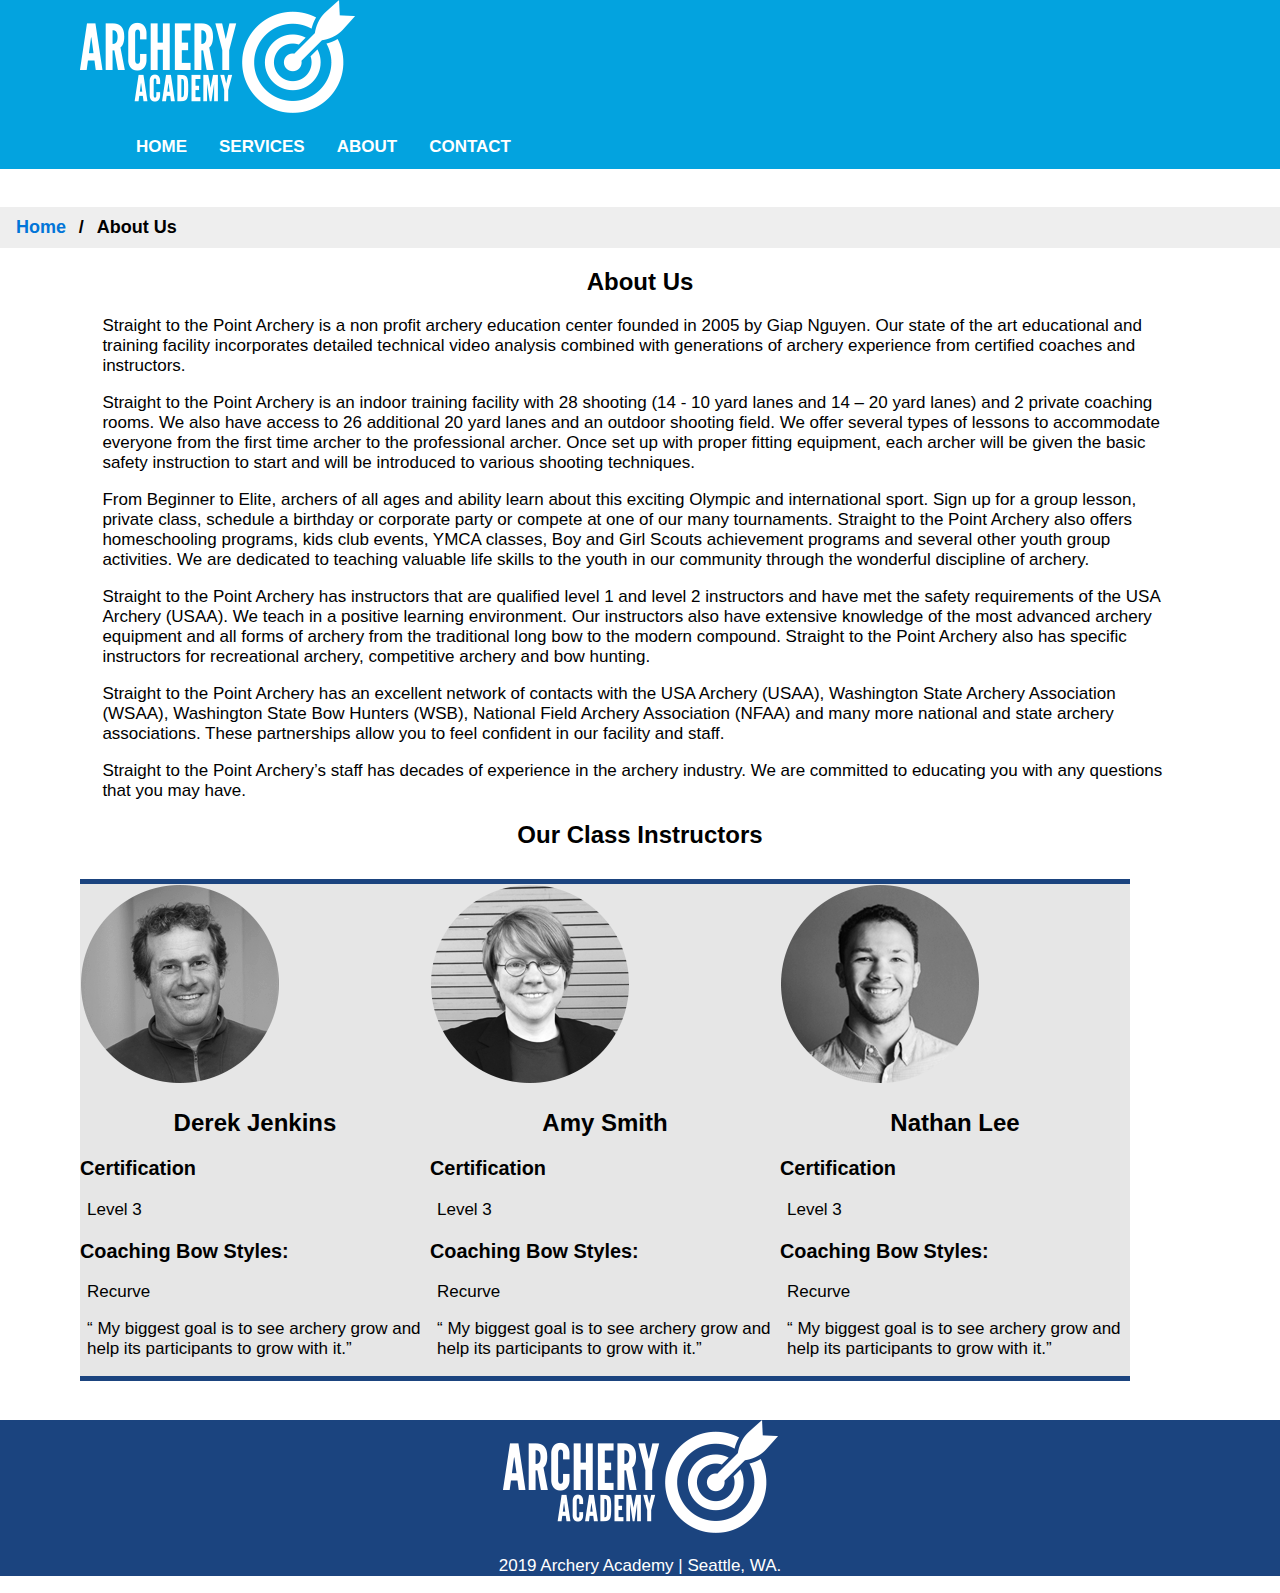
<file: aboutus.html>
<!DOCTYPE html>
<html lang="en">
  <head>
    <meta charset="utf-8">
    <title>Learn About us and how we teach Archery</title>
    <link rel="stylesheet" type="text/css" href="stylesheet/styles.css">
  </head>
  <body>
    <header>
      <div class="brand">
          <img src="images/archeryAcademy-logo-white.png" alt="Archery Academy Logo">
      </div>
      <nav>
        <ul>
          <li class="links"><a href="index.html">Home</a></li>
          <li class="links"><a href="services.html">Services</a></li>
          <li class="links"><a href="aboutus.html">About</a></li>
          <li class="links"><a href="contact.html">Contact</a></li>
        </ul>
      </nav>
    </header>
      <main>
        <ul class="breadcrumb">
           <li><a href="index.html">Home</a></li>
           <li>About Us</li>
          </ul>
        <div class="aboutarch">
          <h2>About Us</h2>
          <p>Straight to the Point Archery is a non profit archery education center founded
            in 2005 by Giap Nguyen. Our state of the art educational and training facility
            incorporates detailed technical video analysis combined with generations of archery
            experience from certified coaches and instructors.</p>
            <p>Straight to the Point Archery is an indoor training facility with 28 shooting
              (14 - 10 yard lanes and 14 – 20 yard lanes) and 2 private coaching rooms. We also
               have access to 26 additional 20 yard lanes and an outdoor shooting field. We
               offer several types of lessons to accommodate everyone from the first time
               archer to the professional archer. Once set up with proper fitting equipment,
               each archer will be given the basic safety instruction to start and will be
               introduced to various shooting techniques.</p>
            <p>From Beginner to Elite, archers of all ages and ability learn about this exciting
                 Olympic and international sport. Sign up for a group lesson, private class,
                 schedule a birthday or corporate party or compete at one of our many tournaments.
                 Straight to the Point Archery also offers homeschooling programs, kids club events,
                 YMCA classes, Boy and Girl Scouts achievement programs and several other youth
                 group activities. We are dedicated to teaching valuable life skills to the youth
                 in our community through the wonderful discipline of archery.</p>
            <p>Straight to the Point Archery has instructors that are qualified level 1 and level
              2 instructors and have met the safety requirements of the USA Archery (USAA). We
              teach in a positive learning environment. Our instructors also have extensive knowledge
              of the most advanced archery equipment and all forms of archery from the traditional
              long bow to the modern compound. Straight to the Point Archery also has specific
              instructors for recreational archery, competitive archery and bow hunting.</p>
              <p>Straight to the Point Archery has an excellent network of contacts with the USA
                Archery (USAA), Washington State Archery Association (WSAA), Washington State Bow
                Hunters (WSB), National Field Archery Association (NFAA) and many more national and
                state archery associations. These partnerships allow you to feel confident in our
                facility and staff.</p>
                <p>Straight to the Point Archery’s staff has decades of experience in the archery
                  industry. We are committed to educating you with any questions that you may have.</p>
            <h2>Our Class Instructors</h2>
        <div class="instructors-container">
          <div class="instructors-flex flex-item-1">
            <img src="images/instructor-bio-image1.png" alt="Derek Jenkins">
            <h2>Derek Jenkins</h2>
            <h3>Certification</h3>
            <p>Level 3</p>
            <h3>Coaching Bow Styles:</h3>
            <p>Recurve</p>
            <p>“ My biggest goal is to see archery grow and help its participants to grow with it.”</p>
          </div>
          <div class="instructors-flex flex-item-2">
            <img src="images/instructor-bio-image2.png" alt="Amy Smith">
            <h2>Amy Smith</h2>
            <h3>Certification</h3>
            <p>Level 3</p>
            <h3>Coaching Bow Styles:</h3>
            <p>Recurve</p>
            <p>“ My biggest goal is to see archery grow and help its participants to grow with it.”</p>
          </div>
          <div class="instructors-flex flex-item-3">
            <img src="images/instructor-bio-image3.png" alt="Nathan Lee">
            <h2>Nathan Lee</h2>
            <h3>Certification</h3>
            <p>Level 3</p>
            <h3>Coaching Bow Styles:</h3>
            <p>Recurve</p>
            <p>“ My biggest goal is to see archery grow and help its participants to grow with it.”</p>
          </div>
        </div>
      </main>
      <footer>
        <div class="ftbrand">
          <img src="images/archeryAcademy-logo-white.png" alt="Archery Academy Logo">
          <p></p>
        </div>

            <p> 2019 Archery Academy | Seattle, WA.</p>
      </footer>
  </body>
</html>
</file>
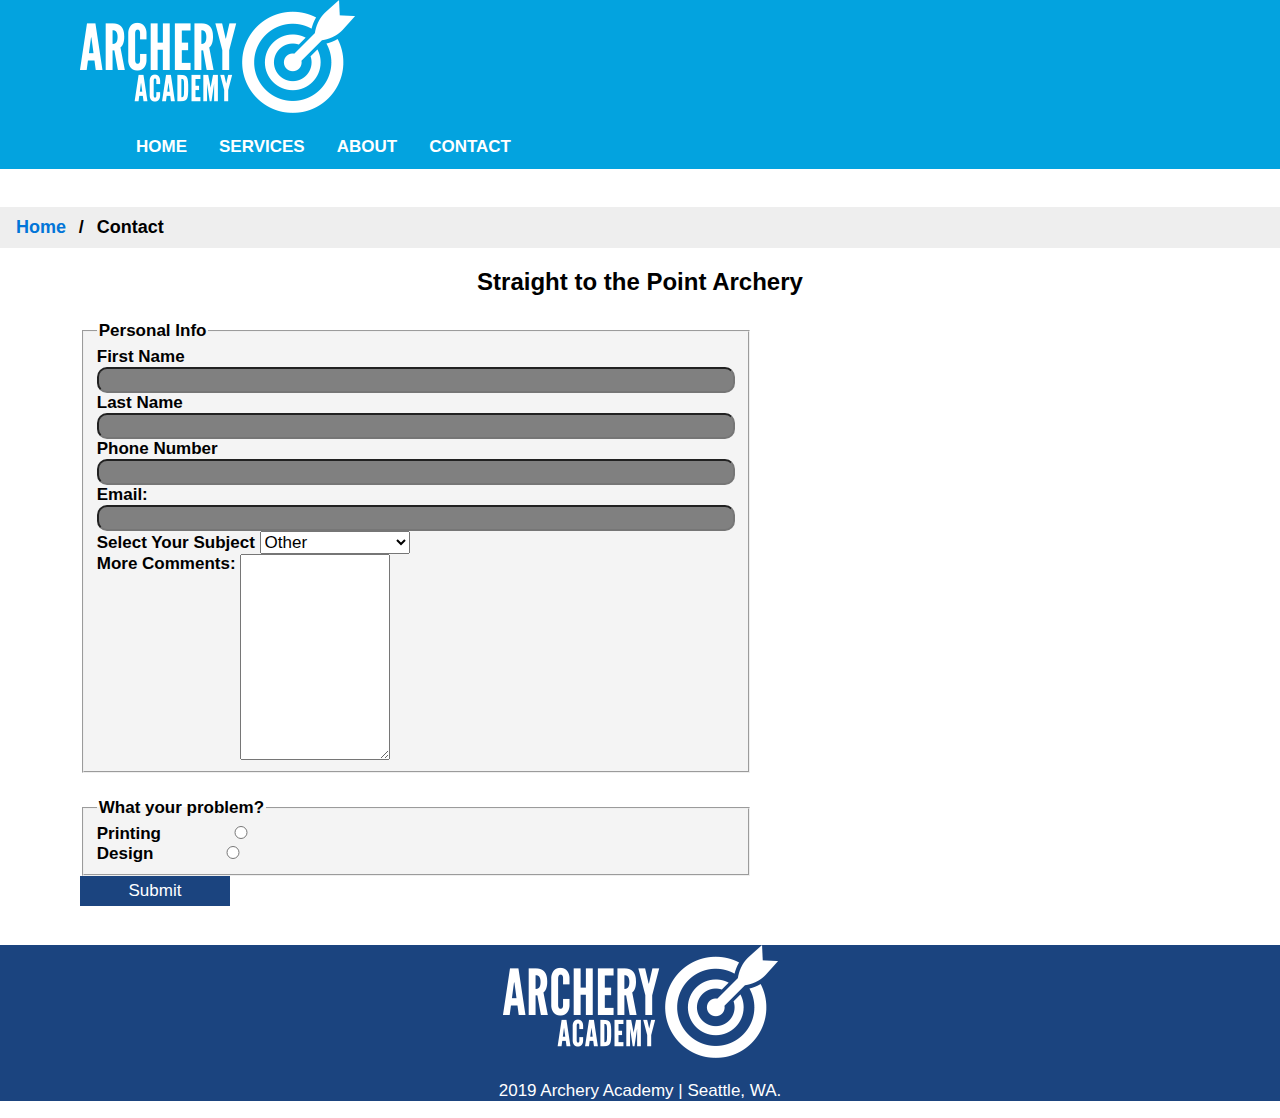
<file: contact.html>
<!DOCTYPE html>
<html lang="en">
  <head>
    <meta charset="utf-8">
    <title>Learn Archery from the Best in Washington Contact Page</title>
    <link rel="stylesheet" type="text/css" href="stylesheet/styles.css">
  </head>
  <body>
    <header>
      <div class="brand">
          <img src="images/archeryAcademy-logo-white.png" alt="Archery Academy Logo">
      </div>
      <nav>
        <ul>
          <li class="links"><a href="index.html">Home</a></li>
          <li class="links"><a href="services.html">Services</a></li>
          <li class="links"><a href="aboutus.html">About</a></li>
          <li class="links"><a href="contact.html">Contact</a></li>
        </ul>
      </nav>
    </header>
      <main>
        <ul class="breadcrumb">
           <li><a href="index.html">Home</a></li>
           <li>Contact</li>
          </ul>
        <div class="aboutarch">
          <h2>Straight to the Point Archery</h2>

          <form class="" action="contact.html" method="post">
            <fieldset>
              <legend>Personal Info</legend>
            <label>
              First Name
            <input type="text" name="name" id="fname">
            </label>
            <label>
              Last Name
            <input type="text" name="name" id="lname">
            </label>
            <label>
              Phone Number
              <input type="tel" name="number" id="phnum">
            </label>
            <label>
              Email:
              <input type="email" name="email" id="email">
            </label>
            <label>
              Select Your Subject
              <select name="Subject">
                <option value="Appointments">Appointments</option>
                <option value="Classes">Classes</option>
                <option value="Other" selected>Other</option>
              </select>
            </label>
            <label>
              More Comments:
              <textarea name="more-cmments" rows="10" ></textarea>
            </label>
            </fieldset>
            <fieldset>
              <legend>What your problem?</legend>
            <label>
              Printing
              <input type="radio" name="service" value="print">
              </label>
              <label>
              Design
              <input type="radio" name="service" value="design">
            </label>
            </fieldset>
            <input type="submit" value="Submit">
          </form>

        </div>

      </main>
      <footer>
        <div class="ftbrand">
          <img src="images/archeryAcademy-logo-white.png" alt="Archery Academy Logo">
          <p></p>
        </div>

            <p> 2019 Archery Academy | Seattle, WA.</p>
      </footer>
  </body>
</html>
</file>
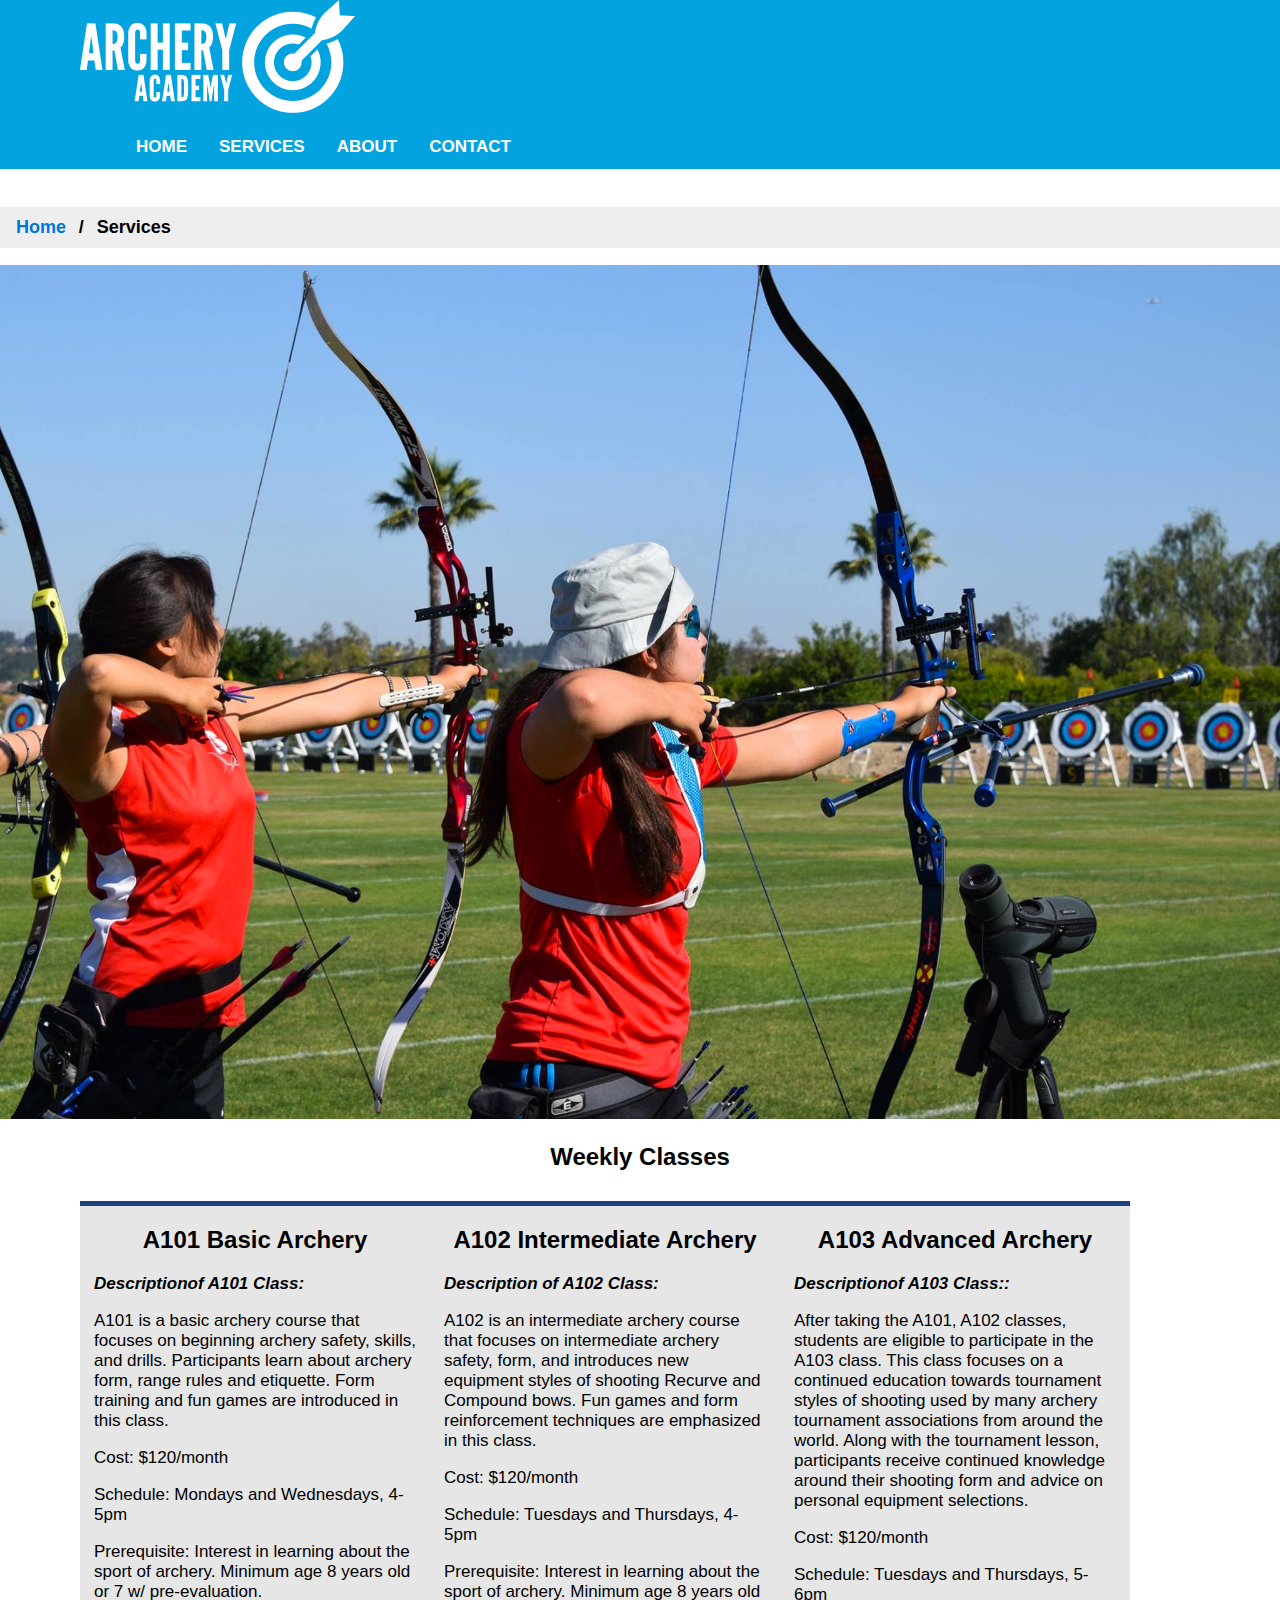
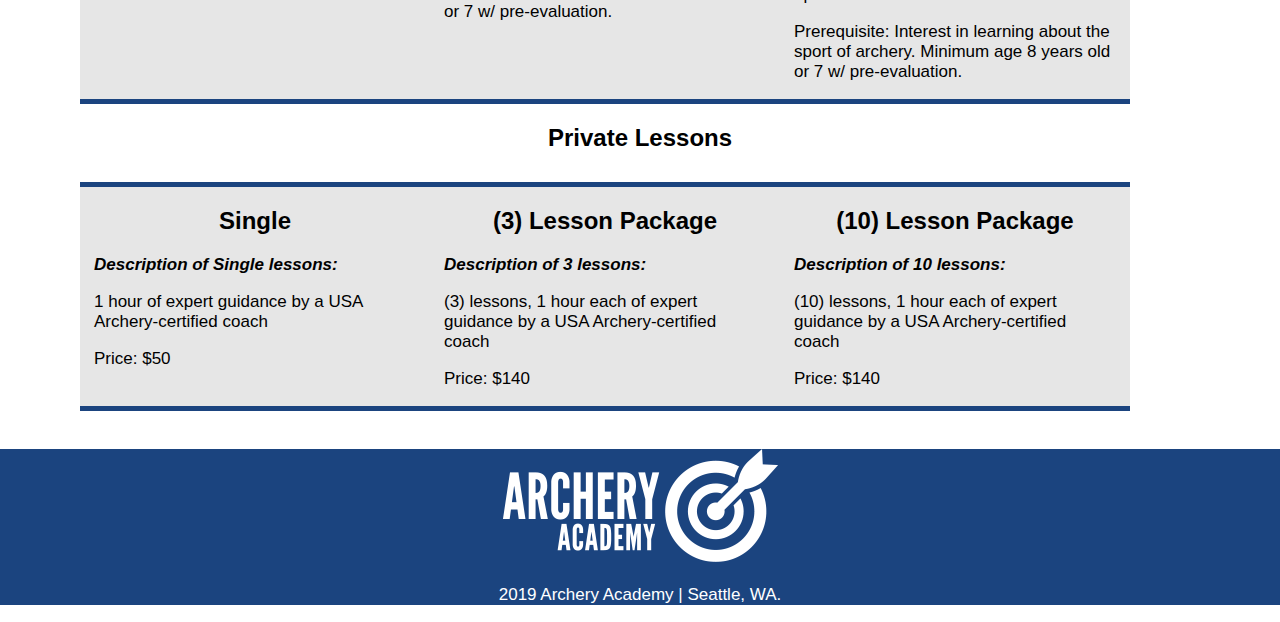
<file: services.html>
<!DOCTYPE html>
<html lang="en">
  <head>
    <meta charset="utf-8">
    <title>Our Archery Services</title>
    <link rel="stylesheet" type="text/css" href="stylesheet/styles.css">
  </head>
  <body>
    <header>
      <div class="brand">
          <img src="images/archeryAcademy-logo-white.png" alt="Archery Academy Logo">
      </div>
      <nav>
        <ul>
          <li class="links"><a href="index.html">Home</a></li>
          <li class="links"><a href="services.html">Services</a></li>
          <li class="links"><a href="aboutus.html">About</a></li>
          <li class="links"><a href="contact.html">Contact</a></li>
        </ul>
      </nav>
    </header>
      <main>
        <ul class="breadcrumb">
           <li><a href="index.html">Home</a></li>
           <li>Services</li>
          </ul>
        <div class="servicebanner">
          <img src="images/archeyclass1.jpg" style='width: 100%; object-fit: contain' alt="Archery Class image">
        </div>
        <div class="aboutarch">
          <h2>Weekly Classes</h2>
        </div>
        <div class="class-container">
          <article class="class-flex flex-item-1">
            <h2>A101 Basic Archery</h2>
            <h3>Descriptionof A101 Class:</h3>
            <p>A101 is a basic archery course that focuses on beginning archery safety,
              skills, and drills. Participants learn about archery form, range rules and
              etiquette. Form training and fun games are introduced in this class.</p>
              <p>Cost: $120/month</p>
              <p>Schedule: Mondays and Wednesdays, 4-5pm</p>
              <p>Prerequisite: Interest in learning about the sport of archery. Minimum age  8 years old or 7 w/ pre-evaluation.</p>
          </article>
          <article class="class-flex flex-item-2">
            <h2>A102 Intermediate Archery</h2>
            <h3>Description of A102 Class:</h3>
            <p>A102 is an intermediate archery course that focuses on intermediate
              archery safety, form, and introduces new equipment styles of shooting
              Recurve and Compound bows. Fun games and form reinforcement techniques
              are emphasized in this class.</p>
              <p>Cost: $120/month</p>
              <p>Schedule: Tuesdays and Thursdays, 4-5pm</p>
              <p>Prerequisite: Interest in learning about the sport of archery. Minimum age  8 years old or 7 w/ pre-evaluation.</p>
          </article>
          <article class="class-flex flex-item-3">
            <h2>A103 Advanced Archery</h2>
            <h3>Descriptionof A103 Class::</h3>
            <p>After taking the A101, A102 classes, students are eligible to participate
              in the A103 class. This class focuses on a continued education towards
              tournament styles of shooting used by many archery tournament associations
              from around the world. Along with the tournament lesson, participants receive
              continued knowledge around their shooting form and advice on personal equipment
              selections.</p>
              <p>Cost: $120/month</p>
              <p>Schedule: Tuesdays and Thursdays, 5-6pm</p>
              <p>Prerequisite: Interest in learning about the sport of archery. Minimum age  8 years old or 7 w/ pre-evaluation.</p>
          </article>
        </div>
        <h2>Private Lessons</h2>
        <div class="class-container">
          <article class="class-flex flex-item-4">
            <h2>Single </h2>
            <h3>Description of Single lessons:</h3>
            <p>1 hour of expert guidance by a USA Archery-certified coach</p>
            <p>Price: $50</p>
          </article>
          <article class="class-flex flex-item-5">
            <h2>(3) Lesson Package</h2>
            <h3>Description of 3 lessons:</h3>
            <p>(3) lessons, 1 hour each of expert guidance by a USA Archery-certified coach</p>
            <p>Price: $140</p>
          </article>
          <article class="class-flex flex-item-6">
            <h2>(10) Lesson Package</h2>
            <h3>Description of 10 lessons:</h3>
            <p>(10) lessons, 1 hour each of expert guidance by a USA Archery-certified coach</p>
            <p>Price: $140</p>
          </article>
        </div>
      </main>
      <footer>
        <div class="ftbrand">
          <img src="images/archeryAcademy-logo-white.png" alt="Archery Academy Logo">
          <p></p>
        </div>

            <p> 2019 Archery Academy | Seattle, WA.</p>
      </footer>
  </body>
</html>
</file>
<file: stylesheet/styles.css>
* {
  box-sizing: border-box;
}
header > div,
header > nav ul,
.aboutarch,
.arch-container,
.instructors-container,
.class-container,
.grid{
  margin: 0 auto;
  max-width: 70rem;
}
header {
  background-color: #03a3df;
  color: white;
}
header nav {
    overflow: auto;
    text-transform: uppercase;
    height: 50px;
    line-height: 24px;
    flex: auto;

  }
.brandlogo{
    width: 375px;
  }
nav ul li {
    float: left;
    list-style: none;
    padding: 1rem;

  }
  nav a {
    color: white;
    text-decoration: none;
    transition-property: font-size;
    transition-duration: 2s;
    transition-timing-function: ease-out;
    transition-delay: 1s;
  }
  nav a:hover {
    color: #ecb722;
    cursor: pointer;
    font-weight: bolder;
    font-size: 150%;
  }
body {
  font-size: 17px;
  font-family: 'Arial', sans-serif;
  font-weight: bold;
  margin-top: 0px;
  margin-bottom: 0px;
  margin-left: 0px;
  margin-right: 0px;
}
footer {
  height: auto;
  background-color: #1b447f;
  text-align: center;
  color: white;
  margin-bottom: 0px;
  margin-left: 0px;
  margin-right: 0px;

}
h1 {
  font-size: 40px;
  font-family: 'Arial', sans-serif;
  font-weight: bold;
}
h2 {
  font-size: 24px;
  font-family: 'Arial', sans-serif;
  font-weight: bold;
  text-align: center;
  vertical-align: top;
}
main {
  margin-top: 3%;
  margin-bottom: 3%;
  }
footer ftnav {
    overflow: auto;
      text-transform: uppercase;
}
p {
  font-weight: normal;
  vertical-align: top;
}
.ftnav a {
  color: white;
  text-decoration: none;
  }
.fitnav ul li {
  float: left;
  list-style: none;
  padding: 1rem;
}
.aboutarch h2 {
  text-align: center;
}

.aboutarch p {
  margin-left: 2%;
  margin-right: 2%;
}
.flex-item-1 {
  background-color: #E6E6E6;
}
.flex-item-2 {
  background-color: #E6E6E6;
}
.flex-item-3 {
  background-color: #E6E6E6;
}
.flex-item-4{
  background-color: #E6E6E6;
}
.flex-item-5 {
  background-color: #E6E6E6;
}
.flex-item-6 {
  background-color: #E6E6E6;
}
.arch-flex{
  height: auto;
  width: 555px;
  margin-top: 10px;
  margin-left: 0;
  border-bottom: 5px;
  border-bottom-style: solid;
  border-bottom-color: #1b447f;
  border-top: 5px;
  border-top-style: solid;
  border-top-color: #1b447f;

}
.arch-container h2{
  font-size: 32px;
  font-family: 'Arial', sans-serif;
  font-weight: bold;
  text-align: center;
  color: black;
  text-transform: uppercase;
}
.arch-flex p,
.class-flex p {
  padding-left: 4%;
  padding-right: 4%;
  color: black;
  text-align: left;
}
.arch-container {
  display: flex;
  flex-direction: row;
  flex-flow: wrap;
  clear: both;
}
.class-container {
  display: flex;
  flex-direction: row;
  flex-flow: wrap;
}
.class-flex {
  height: auto;
  width: 350px;
  margin-top: 10px;
  border-bottom: 5px;
  border-bottom-style: solid;
  border-bottom-color: #1b447f;
  border-top: 5px;
  border-top-style: solid;
  border-top-color: #1b447f;
  color: black;
}
.class-flex p {
  padding-left: 4%;
  padding-right: 4%;
  font-weight: normal;

}
.class-container h2{
  font-size: 24px;
  font-family: 'Arial', sans-serif;
  font-weight: bold;
  text-align: center;
}
.class-container h3{
  font-size: 17px;
  font-family: 'Arial', sans-serif;
  font-weight: bold;
  text-align: left;
  padding-left: 4%;
  padding-right: 4%;
  font-style: italic;
}
.instructors-container {
  display: flex;
  flex-direction: row;
  flex-flow: wrap;
}
.instructors-flex {
  height: auto;
  width: 350px;
  margin-top: 10px;
  border-bottom: 5px;
  border-bottom-style: solid;
  border-bottom-color: #1b447f;
  border-top: 5px;
  border-top-style: solid;
  border-top-color: #1b447f;
  color: black;
}
.col {
  float: left;
  padding: 15px;

}
.row::after {
    content: "";
    clear: both;
    display: table;
}
.span_1_of_12 {
  width: 8.33%;
}

.span_2_of_12 {
  width: 16.66%;
}

.span_3_of_12 {
  width: 25%;
}

.span_4_of_12 {
  width: 33.33%;
}

.span_5_of_12 {
  width: 41.66%;
}

.span_6_of_12 {
  width: 50%;
}

.span_7_of_12 {
  width: 58.33%;
}

.span_8_of_12 {
  width: 66.66%;
}

.span_9_of_12 {
  width: 75%;
}

.span_10_of_12 {
  width: 83.33%;
}

.span_11_of_12 {
  width: 91.66%;
}

.span_12_of_12 {
  width: 100%;
}
video {
  width: 100%;
  height: auto;
}
form {
  width: 60%;

}
label {
  display: block;
}
button, input, select, textarea
{font-family: inherit;
font-size: 100%;
width: 150px;
margin: 0;
}
input[type="text"], [type="tel"], [type="email"]{
  background-color: grey;
  border-radius: 10px;
  width:100%;
  color: white;
}
input:invalid {
  border-color: red;
}
input[type="submit"] {
  color: white;
  background-color: #1b447f;
  border: 4px solid #1b447f;

}
input[type="submit"]:active {
  border-color: white;
}
textarea {
  vertical-align: top;
}
legend {
  position: relative;
}
fieldset {
  margin-top: 25px;
  background-color: #f4f4f4;
}
.servicebanner {
  margin-top: 0;
}
ul.breadcrumb {
  padding: 10px 16px;
  list-style: none;
  background-color: #eee;
}
ul.breadcrumb li {
  display: inline;
  font-size: 18px;
}
ul.breadcrumb li+li:before {
  padding: 8px;
  color: black;
  content: "/\00a0";
}
ul.breadcrumb li a {
  color: #0275d8;
  text-decoration: none;
}
ul.breadcrumb li a:hover {
  color: #01447e;
  text-decoration: underline;
}
</file>
